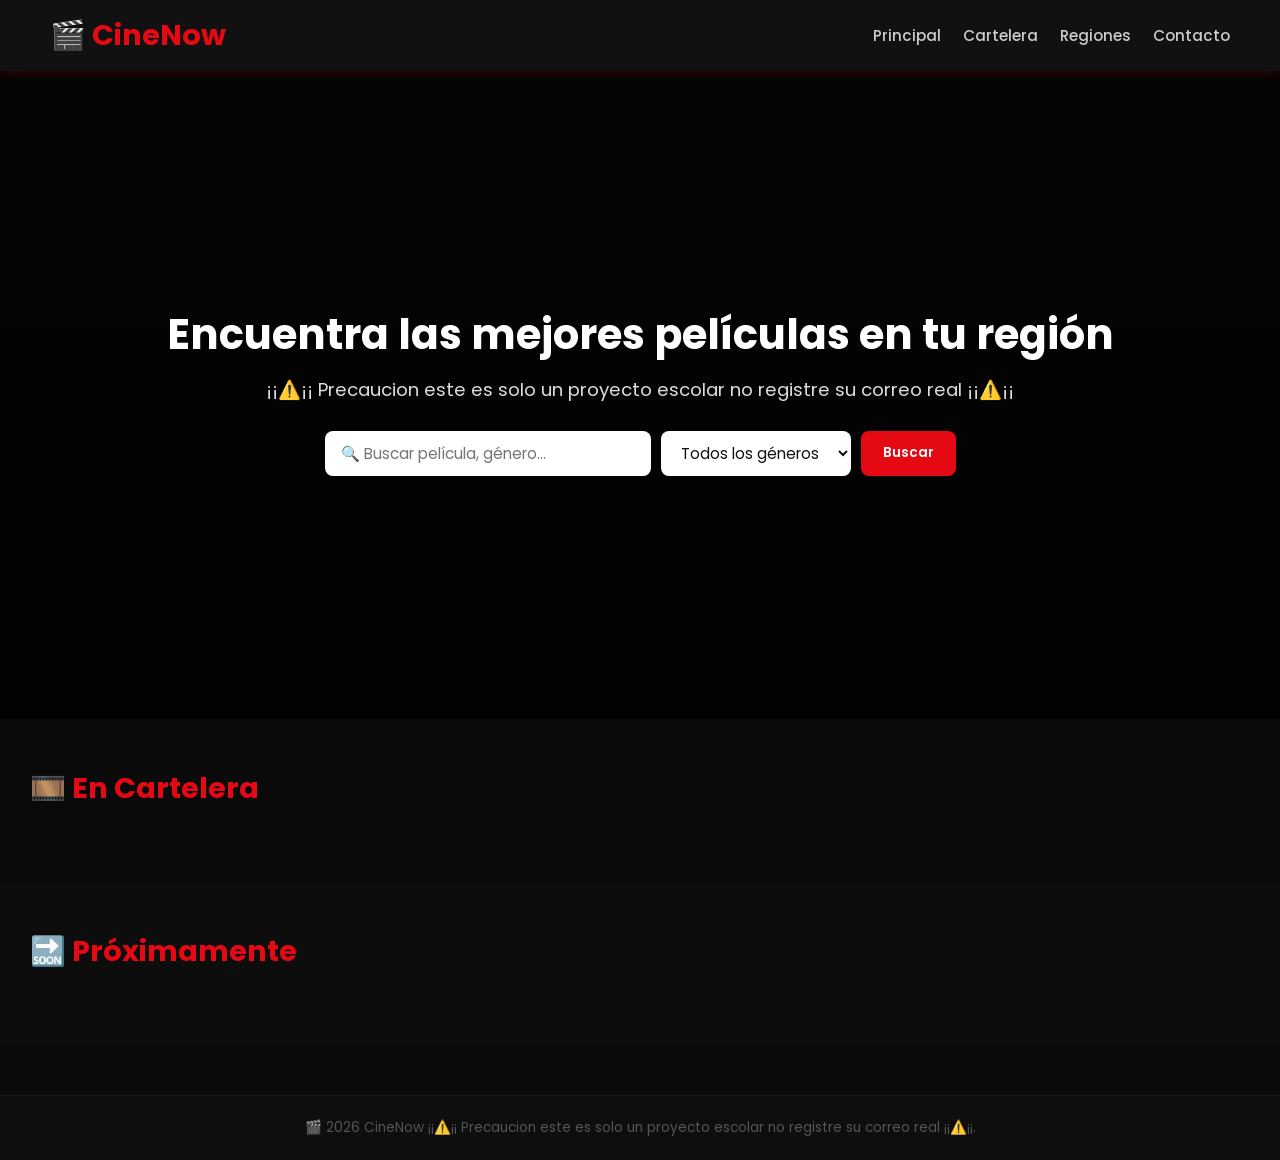
<file: index.html>
<!DOCTYPE html>
<html lang="es">
<head>
  <meta charset="UTF-8">
  <meta name="viewport" content="width=device-width, initial-scale=1.0">
  <title>CineNow — Tu guía de cine en México</title>
  <link rel="stylesheet" href="css/style.css">
  <style>
    .sync-banner{background:#0d2a0d;border:1px solid #1a5c1a;color:#6ee7b7;padding:10px 20px;text-align:center;font-size:.85em;display:none;align-items:center;justify-content:center;gap:10px;}
    .sync-banner.show{display:flex;}
    .sync-spinner{width:14px;height:14px;border:2px solid #6ee7b7;border-top-color:transparent;border-radius:50%;animation:spin .7s linear infinite;flex-shrink:0;}
    @keyframes spin{to{transform:rotate(360deg)}}
  </style>
</head>
<body>

<div class="sync-banner" id="syncBanner">
  <div class="sync-spinner"></div>
  <span id="syncMsg">Sincronizando cartelera con TMDB...</span>
</div>

<header>
  <a href="index.html" style="text-decoration:none"><h1 class="logo">🎬 CineNow</h1></a>
  <nav>
    <ul>
      <li><a href="index.html">Principal</a></li>
      <li><a href="cartelera.html">Cartelera</a></li>
      <li><a href="regiones.html">Regiones</a></li>
      <li><a href="contacto.html">Contacto</a></li>
    </ul>
  </nav>
</header>

<section class="hero">
  <div class="hero-content">
    <h2>Encuentra las mejores películas en tu región</h2>
    <p>¡¡⚠️¡¡ Precaucion este es solo un proyecto escolar no registre su correo real ¡¡⚠️¡¡</p>
    <div class="buscador">
      <input type="text" id="searchInput" placeholder="🔍 Buscar película, género...">
      <select id="filterGenero">
        <option value="">Todos los géneros</option>
        <option>Acción</option><option>Aventura</option><option>Animación</option>
        <option>Comedia</option><option>Drama</option><option>Ciencia Ficción</option>
        <option>Terror</option><option>Thriller</option><option>Romance</option>
        <option>Familiar</option><option>Fantasía</option>
      </select>
      <button id="searchBtn">Buscar</button>
    </div>
    <div id="lastSyncInfo" style="margin-top:12px;font-size:.78em;color:#888;"></div>
  </div>
</section>

<section>
  <h3 class="section-title">🎞️ En Cartelera</h3>
  <div id="movieList" class="peliculas"></div>
</section>

<section style="background:#0d0d0d;margin-top:0;">
  <h3 class="section-title">🔜 Próximamente</h3>
  <div id="proximoList" class="peliculas"></div>
</section>

<div id="modalOverlay" class="modal-overlay">
  <div class="modal-content">
    <span class="modal-close">&times;</span>
    <div id="modalBody" class="modal-body"></div>
  </div>
</div>

<footer>🎬 2026 CineNow ¡¡⚠️¡¡ Precaucion este es solo un proyecto escolar no registre su correo real ¡¡⚠️¡¡.</footer>

<script src="js/db.js"></script>
<script src="js/modal.js"></script>
<script src="js/tmdb.js"></script>
<script>
document.addEventListener('DOMContentLoaded', async () => {
  await DB.init();
  await actualizarNav();

  const syncEl = document.getElementById('lastSyncInfo');
  const info = TMDB.getLastSyncInfo();
  syncEl.textContent = info
    ? `🔄 Última actualización: ${info.fecha} ${info.hora} (hace ${info.haceHoras}h)`
    : '🔄 Sincronizando cartelera inicial...';

  renderAll();

  const banner = document.getElementById('syncBanner');
  const needsSync = !DB.getConfig('tmdb_last_sync_at') || (Date.now() - new Date(DB.getConfig('tmdb_last_sync_at')).getTime()) > 24 * 60 * 60 * 1000;
  if (needsSync) {
    banner.classList.add('show');
    try {
      await TMDB.sincronizar((msg) => { document.getElementById('syncMsg').textContent = msg; });
      renderAll();
      const info2 = TMDB.getLastSyncInfo();
      if (info2) syncEl.textContent = `✅ Actualizado: ${info2.fecha} ${info2.hora}`;
      toast('✅ Cartelera actualizada desde TMDB', 'success');
    } catch (e) {
      toast('No se pudo conectar con TMDB — mostrando datos locales', 'info');
    } finally {
      banner.classList.remove('show');
    }
  }

  document.getElementById('searchBtn').addEventListener('click', renderAll);
  document.getElementById('searchInput').addEventListener('keypress', e => { if (e.key === 'Enter') renderAll(); });
  document.getElementById('filterGenero').addEventListener('change', renderAll);
});

function renderAll() {
  const txt = (document.getElementById('searchInput').value || '').toLowerCase();
  const genero = document.getElementById('filterGenero').value;
  const todos = DB.getPeliculas();

  const cartelera = todos.filter(p =>
    p.estado === 'cartelera' &&
    (!txt || p.titulo.toLowerCase().includes(txt) || (p.genero || '').toLowerCase().includes(txt)) &&
    (!genero || p.genero === genero)
  );
  const proximos = todos.filter(p =>
    p.estado === 'proximamente' &&
    (!txt || p.titulo.toLowerCase().includes(txt)) &&
    (!genero || p.genero === genero)
  );

  const ml = document.getElementById('movieList');
  const pl = document.getElementById('proximoList');
  renderCards(cartelera, ml, 'cartelera');
  renderCards(proximos, pl, 'proximo');
  if (!cartelera.length) ml.innerHTML = '<p style="color:#555;font-style:italic">No se encontraron películas.</p>';
  if (!proximos.length) pl.innerHTML = '<p style="color:#555;font-style:italic">No hay estrenos próximos registrados.</p>';
}
</script>
</body>
</html>
</file>
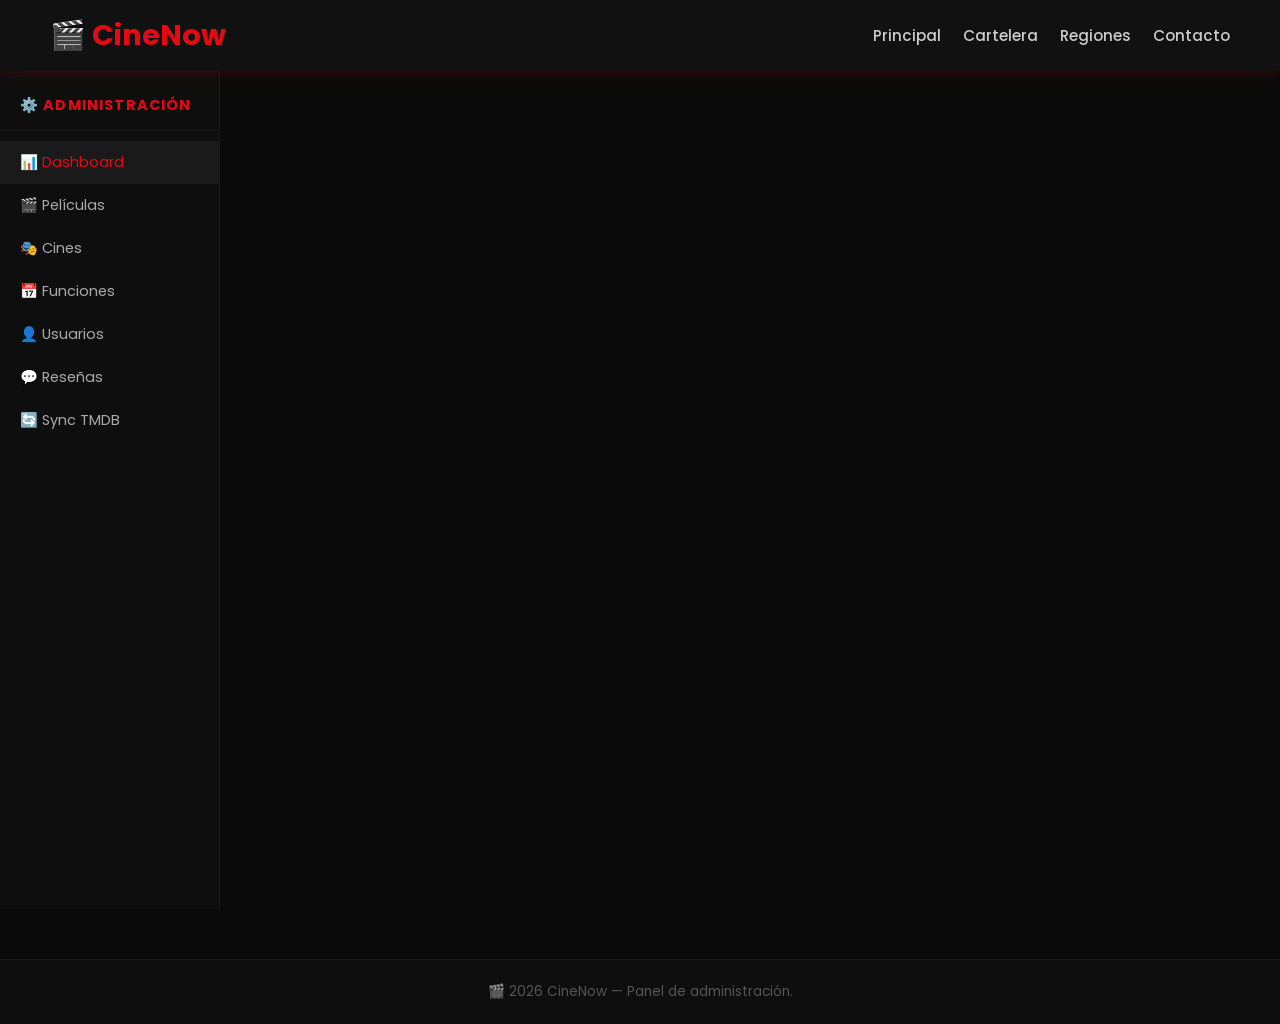
<file: admin.html>
<!DOCTYPE html>
<html lang="es">
<head>
  <meta charset="UTF-8"><meta name="viewport" content="width=device-width, initial-scale=1.0">
  <title>CineNow — Panel Admin</title>
  <link rel="stylesheet" href="css/style.css">
  <style>
    .log-box{background:#0a0a0a;border:1px solid #1a1a1a;border-radius:8px;padding:16px;height:300px;overflow-y:auto;font-family:monospace;font-size:.82em;line-height:1.7;}
    .log-line{margin:0;padding:2px 0;}
    .log-info{color:#60a5fa;}.log-success{color:#34d399;}.log-error{color:#f87171;}.log-warn{color:#fbbf24;}
    .progress-bar-wrap{background:#1a1a1a;border-radius:6px;height:8px;margin:12px 0;overflow:hidden;}
    .progress-bar{background:#e50914;height:100%;width:0%;transition:width .4s;border-radius:6px;}
    .sync-result-grid{display:grid;grid-template-columns:repeat(auto-fit,minmax(120px,1fr));gap:12px;margin-top:16px;}
    .sync-stat{background:#111;border-radius:8px;padding:14px;text-align:center;}
    .sync-stat .n{font-size:1.8em;font-weight:700;color:#e50914;}
    .sync-stat .l{color:#888;font-size:.78em;margin-top:4px;}
  </style>
</head>
<body>
<header>
  <a href="index.html" style="text-decoration:none"><h1 class="logo">🎬 CineNow</h1></a>
  <nav><ul>
    <li><a href="index.html">Principal</a></li>
    <li><a href="cartelera.html">Cartelera</a></li>
    <li><a href="regiones.html">Regiones</a></li>
    <li><a href="contacto.html">Contacto</a></li>
  </ul></nav>
</header>

<div class="admin-layout">
  <aside class="admin-sidebar">
    <h3>⚙️ Administración</h3>
    <ul class="admin-nav">
      <li><a href="#" class="active" data-tab="dashboard">📊 Dashboard</a></li>
      <li><a href="#" data-tab="peliculas">🎬 Películas</a></li>
      <li><a href="#" data-tab="cines">🎭 Cines</a></li>
      <li><a href="#" data-tab="funciones">📅 Funciones</a></li>
      <li><a href="#" data-tab="usuarios">👤 Usuarios</a></li>
      <li><a href="#" data-tab="resenas">💬 Reseñas</a></li>
      <li><a href="#" data-tab="tmdb">🔄 Sync TMDB</a></li>
    </ul>
  </aside>

  <main class="admin-main" id="adminMain"></main>
</div>

<div class="form-modal-overlay" id="formModal">
  <div class="form-modal">
    <h3 id="formModalTitle">Formulario</h3>
    <div id="formModalBody"></div>
  </div>
</div>

<footer>🎬 2026 CineNow — Panel de administración.</footer>
<script src="js/db.js"></script>
<script src="js/tmdb.js"></script>
<script>
let currentTab = 'dashboard';

document.addEventListener('DOMContentLoaded', async () => {
  await DB.init();
  if (!DB.isAdmin()) { window.location.href = 'login.html'; return; }
  await actualizarNav();
  document.querySelectorAll('.admin-nav a').forEach(a => {
    a.addEventListener('click', async e => {
      e.preventDefault();
      document.querySelectorAll('.admin-nav a').forEach(x => x.classList.remove('active'));
      a.classList.add('active');
      currentTab = a.dataset.tab;
      await loadTab(currentTab);
    });
  });
  document.getElementById('formModal').addEventListener('click', e => {
    if (e.target === document.getElementById('formModal')) closeFormModal();
  });
  await loadTab('dashboard');
});

async function loadTab(tab) {
  const main = document.getElementById('adminMain');
  switch(tab) {
    case 'dashboard': return renderDashboard(main);
    case 'peliculas': return renderPeliculas(main);
    case 'cines': return renderCines(main);
    case 'funciones': return renderFunciones(main);
    case 'usuarios': return renderUsuarios(main);
    case 'resenas': return renderResenas(main);
    case 'tmdb': return renderTMDB(main);
  }
}

async function renderDashboard(el) {
  const data = await DB.getDashboard();
  el.innerHTML = `
    <div class="admin-header"><h2>📊 Dashboard</h2></div>
    <div class="stats-grid">
      <div class="stat-card"><div class="num">${data.peliculas}</div><div class="lbl">Películas</div></div>
      <div class="stat-card"><div class="num">${data.cines}</div><div class="lbl">Cines</div></div>
      <div class="stat-card"><div class="num">${data.funciones}</div><div class="lbl">Funciones</div></div>
      <div class="stat-card"><div class="num">${data.usuarios}</div><div class="lbl">Usuarios</div></div>
      <div class="stat-card"><div class="num">${data.resenas}</div><div class="lbl">Reseñas</div></div>
      <div class="stat-card"><div class="num">${data.cartelera}</div><div class="lbl">En cartelera</div></div>
    </div>
    <div style="background:#111;border-radius:10px;padding:20px;">
      <h3 style="color:#e50914;margin-bottom:14px;font-size:1em;">📋 Películas más reseñadas</h3>
      ${(data.topResenadas || []).map(p => `
        <div style="display:flex;justify-content:space-between;padding:9px 0;border-bottom:1px solid #1a1a1a;font-size:.88em;">
          <span>${p.titulo}</span>
          <span style="color:#aaa">${p.totalResenas} reseñas · ${p.rating ? '⭐' + p.rating : '-'}</span>
        </div>`).join('') || '<p style="color:#666">Sin reseñas todavía.</p>'}
    </div>`;
}

async function renderPeliculas(el) {
  const pels = await DB.adminList('peliculas');
  el.innerHTML = `
    <div class="admin-header">
      <h2>🎬 Películas (${pels.length})</h2>
      <button class="btn-add" onclick="openPelForm()">+ Agregar película</button>
    </div>
    <div class="admin-table-wrap">
      <table class="admin-table">
        <thead><tr><th>Poster</th><th>Título</th><th>Género</th><th>Clasificación</th><th>Estado</th><th>Año</th><th>Acciones</th></tr></thead>
        <tbody>
          ${pels.map(p => `
            <tr>
              <td><img src="${p.img || ''}" alt="${p.titulo}" onerror="this.src='https://via.placeholder.com/40x56/111/e50914?text=?'"></td>
              <td><strong>${p.titulo}</strong></td>
              <td>${p.genero || '—'}</td>
              <td>${p.clasificacion || '—'}</td>
              <td><span class="status-badge status-${p.estado === 'cartelera' ? 'cartelera' : p.estado === 'proximamente' ? 'proximo' : 'inactivo'}">${p.estado}</span></td>
              <td>${p.anio || '—'}</td>
              <td>
                <button class="btn-edit" onclick="openPelForm(${p.id})">✏ Editar</button>
                <button class="btn-del" onclick="deletePel(${p.id})">🗑 Eliminar</button>
              </td>
            </tr>`).join('')}
        </tbody>
      </table>
    </div>`;
}

function openPelForm(id) {
  const p = id ? DB.getPelicula(id) : {};
  document.getElementById('formModalTitle').textContent = id ? 'Editar película' : 'Agregar película';
  document.getElementById('formModalBody').innerHTML = `
    <div class="form-row">
      <div class="form-group"><label>Título *</label><input id="fTitulo" value="${p?.titulo || ''}"></div>
      <div class="form-group"><label>Género</label>
        <select id="fGenero"><option value="">Seleccionar</option>
          ${['Acción','Comedia','Drama','Ciencia Ficción','Terror','Animación','Romance','Documental'].map(g => `<option ${p?.genero === g ? 'selected' : ''}>${g}</option>`).join('')}
        </select>
      </div>
    </div>
    <div class="form-row">
      <div class="form-group"><label>Director</label><input id="fDirector" value="${p?.director || ''}"></div>
      <div class="form-group"><label>Año</label><input id="fAnio" type="number" value="${p?.anio || ''}"></div>
    </div>
    <div class="form-row">
      <div class="form-group"><label>Duración</label><input id="fDuracion" value="${p?.duracion || ''}" placeholder="ej: 120 min"></div>
      <div class="form-group"><label>Clasificación</label>
        <select id="fClasif"><option value="">—</option>
          ${['A','B','B15','C','D'].map(c => `<option ${p?.clasificacion === c ? 'selected' : ''}>${c}</option>`).join('')}
        </select>
      </div>
    </div>
    <div class="form-group"><label>Estado</label>
      <select id="fEstado">
        <option value="cartelera" ${p?.estado === 'cartelera' ? 'selected' : ''}>En cartelera</option>
        <option value="proximamente" ${p?.estado === 'proximamente' ? 'selected' : ''}>Próximamente</option>
        <option value="inactivo" ${p?.estado === 'inactivo' ? 'selected' : ''}>Inactivo</option>
      </select>
    </div>
    <div class="form-group"><label>URL del Poster (TMDB)</label><input id="fImg" value="${p?.img || ''}" placeholder="https://image.tmdb.org/t/p/w500/..."></div>
    <div class="form-group"><label>URL del Tráiler (YouTube)</label><input id="fTrailer" value="${p?.trailer || ''}" placeholder="https://www.youtube.com/watch?v=..."></div>
    <div class="form-group"><label>Descripción</label>
      <textarea id="fDesc" rows="3" style="width:100%;padding:10px;background:#1a1a1a;border:1px solid #2a2a2a;border-radius:6px;color:#fff;font-size:.9em;resize:vertical;">${p?.descripcion || ''}</textarea>
    </div>
    <div class="form-actions">
      <button class="btn-save" onclick="savePel(${id || 0})">💾 Guardar</button>
      <button class="btn-cancel" onclick="closeFormModal()">Cancelar</button>
    </div>`;
  document.getElementById('formModal').style.display = 'flex';
}

async function savePel(id) {
  const titulo = document.getElementById('fTitulo').value.trim();
  if (!titulo) { toast('El título es obligatorio', 'error'); return; }
  const data = {
    id,
    titulo,
    genero: document.getElementById('fGenero').value,
    director: document.getElementById('fDirector').value.trim(),
    anio: parseInt(document.getElementById('fAnio').value, 10) || null,
    duracion: document.getElementById('fDuracion').value.trim(),
    clasificacion: document.getElementById('fClasif').value,
    estado: document.getElementById('fEstado').value,
    img: document.getElementById('fImg').value.trim(),
    trailer: document.getElementById('fTrailer').value.trim(),
    descripcion: document.getElementById('fDesc').value.trim(),
    origen: 'manual'
  };
  try {
    await DB.adminSave('peliculas', data);
    toast(id ? 'Película actualizada' : 'Película agregada');
    closeFormModal();
    await renderPeliculas(document.getElementById('adminMain'));
  } catch (e) {
    toast(e.message, 'error');
  }
}

async function deletePel(id) {
  if (!confirm('¿Eliminar esta película? También se eliminarán sus funciones y reseñas relacionadas.')) return;
  try {
    await DB.adminDelete('peliculas', id);
    toast('Película eliminada');
    await renderPeliculas(document.getElementById('adminMain'));
  } catch (e) { toast(e.message, 'error'); }
}

async function renderCines(el) {
  const cines = await DB.adminList('cines');
  el.innerHTML = `
    <div class="admin-header">
      <h2>🎭 Cines (${cines.length})</h2>
      <button class="btn-add" onclick="openCineForm()">+ Agregar cine</button>
    </div>
    <div class="admin-table-wrap">
      <table class="admin-table">
        <thead><tr><th>Nombre</th><th>Región</th><th>Dirección</th><th>Acciones</th></tr></thead>
        <tbody>
          ${cines.map(c => `<tr>
            <td><strong>${c.nombre}</strong></td>
            <td>${c.region}</td>
            <td>${c.direccion || '—'}</td>
            <td>
              <button class="btn-edit" onclick="openCineForm(${c.id})">✏ Editar</button>
              <button class="btn-del" onclick="deleteCine(${c.id})">🗑 Eliminar</button>
            </td>
          </tr>`).join('')}
        </tbody>
      </table>
    </div>`;
}

function openCineForm(id) {
  const c = id ? DB.getCine(id) : {};
  document.getElementById('formModalTitle').textContent = id ? 'Editar cine' : 'Agregar cine';
  document.getElementById('formModalBody').innerHTML = `
    <div class="form-group"><label>Nombre del cine *</label><input id="cNombre" value="${c?.nombre || ''}" placeholder="ej: Cinépolis Galerías"></div>
    <div class="form-group"><label>Región / Ciudad *</label><input id="cRegion" value="${c?.region || ''}" placeholder="ej: CDMX"></div>
    <div class="form-group"><label>Dirección</label><input id="cDireccion" value="${c?.direccion || ''}" placeholder="Av. Ejemplo 123"></div>
    <div class="form-actions">
      <button class="btn-save" onclick="saveCine(${id || 0})">💾 Guardar</button>
      <button class="btn-cancel" onclick="closeFormModal()">Cancelar</button>
    </div>`;
  document.getElementById('formModal').style.display = 'flex';
}

async function saveCine(id) {
  const nombre = document.getElementById('cNombre').value.trim();
  const region = document.getElementById('cRegion').value.trim();
  const direccion = document.getElementById('cDireccion').value.trim();
  if (!nombre || !region) { toast('Nombre y región son obligatorios', 'error'); return; }
  try {
    await DB.adminSave('cines', { id, nombre, region, direccion, activo: 1 });
    toast(id ? 'Cine actualizado' : 'Cine agregado');
    closeFormModal();
    await renderCines(document.getElementById('adminMain'));
  } catch (e) { toast(e.message, 'error'); }
}

async function deleteCine(id) {
  if (!confirm('¿Eliminar este cine?')) return;
  try {
    await DB.adminDelete('cines', id);
    toast('Cine eliminado');
    await renderCines(document.getElementById('adminMain'));
  } catch (e) { toast(e.message, 'error'); }
}

async function renderFunciones(el) {
  const funcs = await DB.adminList('funciones');
  const pels = DB.getPeliculas();
  const cines = DB.getCines();
  el.innerHTML = `
    <div class="admin-header">
      <h2>📅 Funciones (${funcs.length})</h2>
      <button class="btn-add" onclick="openFuncForm()">+ Agregar función</button>
    </div>
    <div class="admin-table-wrap">
      <table class="admin-table">
        <thead><tr><th>Película</th><th>Cine</th><th>Horarios</th><th>Precio</th><th>Acciones</th></tr></thead>
        <tbody>
          ${funcs.map(f => `<tr>
            <td>${f.pelicula?.titulo || '—'}</td>
            <td>${f.cine?.nombre || '—'}<div style="color:#888;font-size:.78em">${f.cine?.region || ''}</div></td>
            <td>${(f.horarios || []).join(' · ')}</td>
            <td>$${Number(f.precio).toFixed(0)} MXN</td>
            <td>
              <button class="btn-edit" onclick="openFuncForm(${f.id})">✏ Editar</button>
              <button class="btn-del" onclick="deleteFunc(${f.id})">🗑 Eliminar</button>
            </td>
          </tr>`).join('')}
        </tbody>
      </table>
    </div>`;
}

function openFuncForm(id) {
  const f = id ? DB.getFuncion(id) : {};
  const pels = DB.getPeliculas().filter(p => p.estado !== 'inactivo');
  const cines = DB.getCines();
  document.getElementById('formModalTitle').textContent = id ? 'Editar función' : 'Agregar función';
  document.getElementById('formModalBody').innerHTML = `
    <div class="form-group"><label>Película *</label>
      <select id="fPelId">${pels.map(p => `<option value="${p.id}" ${Number(f?.peliculaId) === Number(p.id) ? 'selected' : ''}>${p.titulo}</option>`).join('')}</select>
    </div>
    <div class="form-group"><label>Cine *</label>
      <select id="fCineId">${cines.map(c => `<option value="${c.id}" ${Number(f?.cineId) === Number(c.id) ? 'selected' : ''}>${c.nombre} — ${c.region}</option>`).join('')}</select>
    </div>
    <div class="form-group"><label>Horarios (separados por coma)</label>
      <input id="fHorarios" value="${(f?.horarios || []).join(', ')}" placeholder="16:00, 19:30, 22:00">
    </div>
    <div class="form-row">
      <div class="form-group"><label>Precio (MXN)</label><input id="fPrecio" type="number" value="${f?.precio || 85}" min="0"></div>
      <div class="form-group"><label>Fecha inicio</label><input id="fFechaI" type="date" value="${f?.fechaInicio || ''}"></div>
    </div>
    <div class="form-row">
      <div class="form-group"><label>Fecha fin</label><input id="fFechaF" type="date" value="${f?.fechaFin || ''}"></div>
    </div>
    <div class="form-actions">
      <button class="btn-save" onclick="saveFunc(${id || 0})">💾 Guardar</button>
      <button class="btn-cancel" onclick="closeFormModal()">Cancelar</button>
    </div>`;
  document.getElementById('formModal').style.display = 'flex';
}

async function saveFunc(id) {
  const peliculaId = parseInt(document.getElementById('fPelId').value, 10);
  const cineId = parseInt(document.getElementById('fCineId').value, 10);
  const horarios = document.getElementById('fHorarios').value.split(',').map(s => s.trim()).filter(Boolean);
  const precio = parseFloat(document.getElementById('fPrecio').value) || 0;
  const fechaInicio = document.getElementById('fFechaI').value;
  const fechaFin = document.getElementById('fFechaF').value;
  if (!peliculaId || !cineId) { toast('Selecciona película y cine', 'error'); return; }
  try {
    await DB.adminSave('funciones', { id, peliculaId, cineId, horarios, precio, fechaInicio, fechaFin });
    toast(id ? 'Función actualizada' : 'Función agregada');
    closeFormModal();
    await renderFunciones(document.getElementById('adminMain'));
  } catch (e) { toast(e.message, 'error'); }
}

async function deleteFunc(id) {
  if (!confirm('¿Eliminar esta función?')) return;
  try {
    await DB.adminDelete('funciones', id);
    toast('Función eliminada');
    await renderFunciones(document.getElementById('adminMain'));
  } catch (e) { toast(e.message, 'error'); }
}

async function renderUsuarios(el) {
  const users = await DB.adminList('usuarios');
  window._adminUsersCache = users;
  const sesion = DB.getSession();
  el.innerHTML = `
    <div class="admin-header">
      <h2>👤 Usuarios (${users.length})</h2>
      <button class="btn-add" onclick="openUserForm()">+ Agregar usuario</button>
    </div>
    <div class="admin-table-wrap">
      <table class="admin-table">
        <thead><tr><th>Nombre</th><th>Correo</th><th>Rol</th><th>Fecha</th><th>Acciones</th></tr></thead>
        <tbody>
          ${users.map(u => `<tr>
            <td><strong>${u.nombre}</strong></td>
            <td>${u.email}</td>
            <td>${u.rol}</td>
            <td>${u.fecha || '—'}</td>
            <td>
              <button class="btn-edit" onclick="openUserForm(${u.id})">✏ Editar</button>
              ${sesion && Number(u.id) !== Number(sesion.id) ? `<button class="btn-del" onclick="deleteUser(${u.id})">🗑 Eliminar</button>` : '<span style="color:#555;font-size:.78em">(sesión actual)</span>'}
            </td>
          </tr>`).join('')}
        </tbody>
      </table>
    </div>`;
}

function openUserForm(id) {
  const user = id ? (window._adminUsersCache || []).find(x => Number(x.id) === Number(id)) : {};
  document.getElementById('formModalTitle').textContent = id ? 'Editar usuario' : 'Agregar usuario';
  document.getElementById('formModalBody').innerHTML = `
    <div class="form-group"><label>Nombre completo *</label><input id="uNombre" value="${user?.nombre || ''}"></div>
    <div class="form-group"><label>Correo electrónico *</label><input id="uEmail" type="email" value="${user?.email || ''}"></div>
    <div class="form-group"><label>Contraseña ${id ? '(dejar vacío para no cambiar)' : '*'}</label><input id="uPass" type="password" placeholder="••••••••"></div>
    <div class="form-group"><label>Rol</label>
      <select id="uRol"><option value="usuario" ${user?.rol === 'usuario' ? 'selected' : ''}>usuario</option><option value="admin" ${user?.rol === 'admin' ? 'selected' : ''}>admin</option></select>
    </div>
    <div class="form-actions">
      <button class="btn-save" onclick="saveUser(${id || 0})">💾 Guardar</button>
      <button class="btn-cancel" onclick="closeFormModal()">Cancelar</button>
    </div>`;
  document.getElementById('formModal').style.display = 'flex';
}

async function saveUser(id) {
  const nombre = document.getElementById('uNombre').value.trim();
  const email = document.getElementById('uEmail').value.trim();
  const pass = document.getElementById('uPass').value;
  const rol = document.getElementById('uRol').value;
  if (!nombre || !email) { toast('Nombre y correo son obligatorios', 'error'); return; }
  if (!id && !pass) { toast('La contraseña es obligatoria para nuevos usuarios', 'error'); return; }
  try {
    await DB.adminSave('usuarios', { id, nombre, email, password: pass, rol });
    toast(id ? 'Usuario actualizado' : 'Usuario creado');
    closeFormModal();
    await renderUsuarios(document.getElementById('adminMain'));
  } catch (e) { toast(e.message, 'error'); }
}

async function deleteUser(id) {
  if (!confirm('¿Eliminar este usuario?')) return;
  try {
    await DB.adminDelete('usuarios', id);
    toast('Usuario eliminado');
    await renderUsuarios(document.getElementById('adminMain'));
  } catch (e) { toast(e.message, 'error'); }
}

async function renderResenas(el) {
  const resenas = await DB.adminList('resenas');
  el.innerHTML = `
    <div class="admin-header"><h2>💬 Reseñas (${resenas.length})</h2></div>
    <div class="admin-table-wrap">
      <table class="admin-table">
        <thead><tr><th>Película</th><th>Autor</th><th>Rating</th><th>Texto</th><th>Fecha</th><th>Acciones</th></tr></thead>
        <tbody>
          ${resenas.map(r => `<tr>
            <td>${r.pelicula?.titulo || '—'}</td>
            <td>${r.autor}</td>
            <td>${r.rating} ★</td>
            <td style="max-width:300px;white-space:normal">${r.texto}</td>
            <td>${r.fecha || '—'}</td>
            <td><button class="btn-del" onclick="delResenaAdmin(${r.id})">🗑 Eliminar</button></td>
          </tr>`).join('')}
        </tbody>
      </table>
    </div>`;
}

async function delResenaAdmin(id) {
  if (!confirm('¿Eliminar esta reseña?')) return;
  try {
    await DB.deleteResena(id);
    toast('Reseña eliminada');
    await renderResenas(document.getElementById('adminMain'));
  } catch (e) { toast(e.message, 'error'); }
}

async function renderTMDB(el) {
  const info = TMDB.getLastSyncInfo();
  el.innerHTML = `
    <div class="admin-header"><h2>🔄 Sincronización TMDB</h2></div>
    <div style="background:#111;border-radius:12px;padding:18px;margin-bottom:16px;">
      <p style="color:#bbb;margin-bottom:8px">Sincroniza la cartelera desde TMDB y guarda los cambios en MySQL.</p>
      <p style="color:#888;font-size:.86em;margin-bottom:12px">${info ? `Última sync: ${info.fecha} ${info.hora} (${info.haceHoras}h)` : 'Sin sincronización previa registrada.'}</p>
      <button class="btn-add" id="btnSync" onclick="ejecutarSync()">🔄 Sincronizar ahora</button>
      <div class="progress-bar-wrap"><div class="progress-bar" id="syncProgress"></div></div>
      <div class="log-box" id="syncLog"><p class="log-line log-info">Listo para sincronizar. Presiona "Sincronizar ahora" para obtener las películas en cartelera en México desde TMDB.</p></div>
      <div id="syncResults"></div>
    </div>`;
}

async function ejecutarSync() {
  const btn = document.getElementById('btnSync');
  const logBox = document.getElementById('syncLog');
  const progress = document.getElementById('syncProgress');
  const results = document.getElementById('syncResults');
  if (btn) btn.disabled = true;
  if (results) results.innerHTML = '';
  logBox.innerHTML = '';
  const addLog = (msg, tipo = 'info') => {
    const p = document.createElement('p');
    p.className = `log-line log-${tipo}`;
    p.textContent = msg;
    logBox.appendChild(p);
    logBox.scrollTop = logBox.scrollHeight;
  };
  try {
    progress.style.width = '10%';
    const resumen = await TMDB.sincronizar(addLog);
    progress.style.width = '100%';
    results.innerHTML = `
      <div class="sync-result-grid">
        <div class="sync-stat"><div class="n">+${resumen.agregadas}</div><div class="l">Nuevas en cartelera</div></div>
        <div class="sync-stat"><div class="n">+${resumen.proximasAgregadas}</div><div class="l">Próximos estrenos</div></div>
        <div class="sync-stat"><div class="n">${resumen.actualizadas}</div><div class="l">Actualizadas</div></div>
        <div class="sync-stat"><div class="n">${resumen.desactivadas}</div><div class="l">Desactivadas</div></div>
        <div class="sync-stat"><div class="n">${resumen.total}</div><div class="l">Total activas</div></div>
      </div>`;
    toast('✅ Cartelera sincronizada con TMDB');
    await renderTMDB(document.getElementById('adminMain'));
  } catch (e) {
    addLog('Error: ' + e.message, 'error');
    toast('Error al conectar con TMDB', 'error');
  } finally {
    if (btn) btn.disabled = false;
  }
}

function closeFormModal() { document.getElementById('formModal').style.display = 'none'; }
window.loadTab = loadTab;
window.openPelForm = openPelForm;
window.savePel = savePel;
window.deletePel = deletePel;
window.openCineForm = openCineForm;
window.saveCine = saveCine;
window.deleteCine = deleteCine;
window.openFuncForm = openFuncForm;
window.saveFunc = saveFunc;
window.deleteFunc = deleteFunc;
window.openUserForm = openUserForm;
window.saveUser = saveUser;
window.deleteUser = deleteUser;
window.delResenaAdmin = delResenaAdmin;
window.renderTMDB = renderTMDB;
window.ejecutarSync = ejecutarSync;
window.closeFormModal = closeFormModal;
</script>
</body>
</html>
</file>
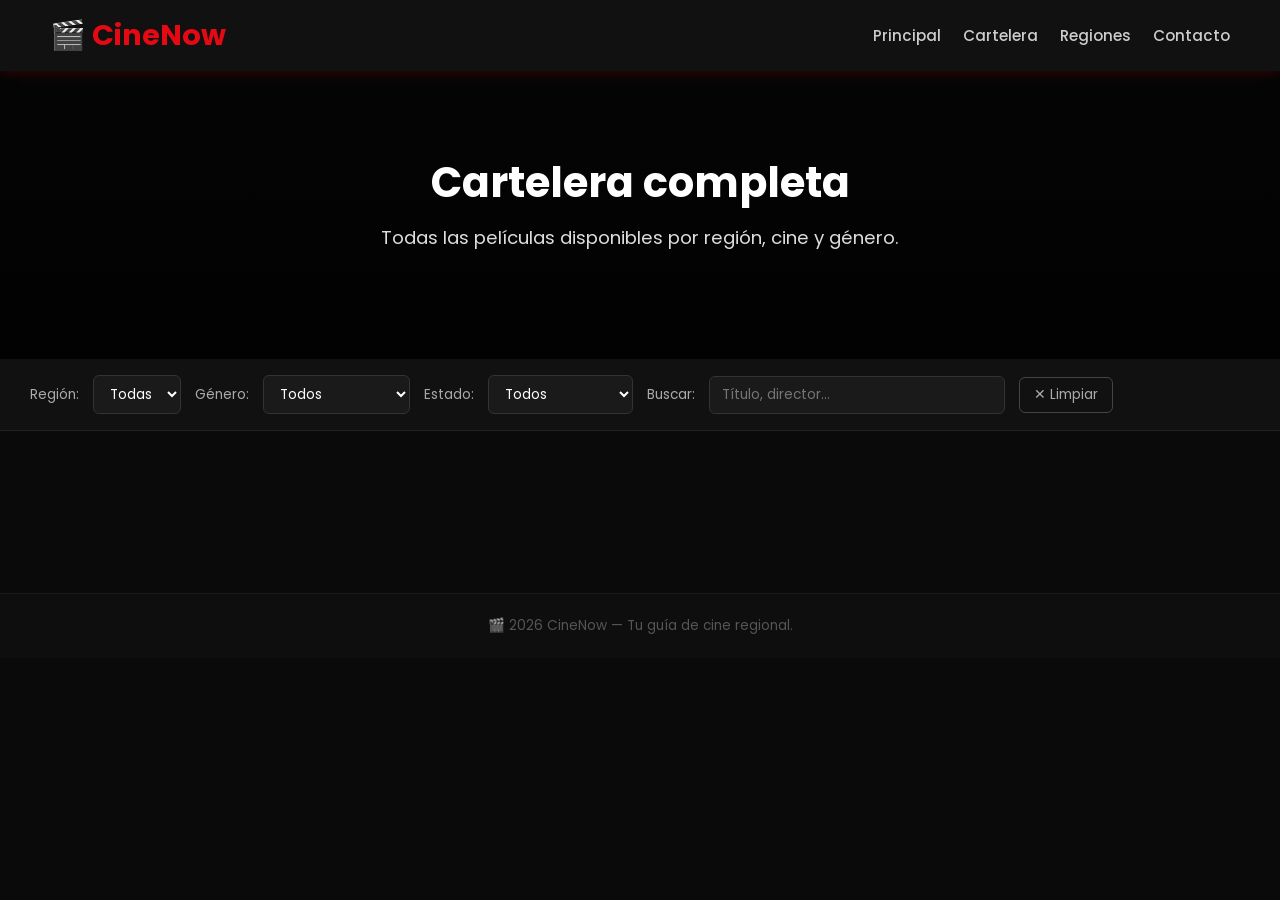
<file: cartelera.html>
<!DOCTYPE html>
<html lang="es">
<head>
  <meta charset="UTF-8"><meta name="viewport" content="width=device-width, initial-scale=1.0">
  <title>CineNow — Cartelera completa</title>
  <link rel="stylesheet" href="css/style.css">
</head>
<body>
<header>
  <a href="index.html" style="text-decoration:none"><h1 class="logo">🎬 CineNow</h1></a>
  <nav><ul>
    <li><a href="index.html">Principal</a></li>
    <li><a href="cartelera.html">Cartelera</a></li>
    <li><a href="regiones.html">Regiones</a></li>
    <li><a href="contacto.html">Contacto</a></li>
  </ul></nav>
</header>

<section class="hero hero-sm">
  <div class="hero-content">
    <h2>Cartelera completa</h2>
    <p>Todas las películas disponibles por región, cine y género.</p>
  </div>
</section>

<div class="filtros-bar">
  <label>Región:</label>
  <select id="fRegion"><option value="">Todas</option></select>
  <label>Género:</label>
  <select id="fGenero"><option value="">Todos</option>
    <option>Acción</option><option>Comedia</option><option>Drama</option>
    <option>Ciencia Ficción</option><option>Terror</option><option>Animación</option>
  </select>
  <label>Estado:</label>
  <select id="fEstado">
    <option value="">Todos</option>
    <option value="cartelera">En cartelera</option>
    <option value="proximamente">Próximamente</option>
  </select>
  <label>Buscar:</label>
  <input type="text" id="fTexto" placeholder="Título, director..." style="padding:8px 12px;background:#1a1a1a;color:#fff;border:1px solid #333;border-radius:6px;font-size:.85em;">
  <button class="filtro-reset" onclick="resetFiltros()">✕ Limpiar</button>
</div>

<section>
  <div id="resultCount" style="color:#888;font-size:.88em;margin-bottom:16px;"></div>
  <div id="movieList" class="peliculas"></div>
</section>

<div id="modalOverlay" class="modal-overlay">
  <div class="modal-content">
    <span class="modal-close">&times;</span>
    <div id="modalBody" class="modal-body"></div>
  </div>
</div>

<footer>🎬 2026 CineNow — Tu guía de cine regional.</footer>
<script src="js/db.js"></script>
<script src="js/modal.js"></script>
<script>
document.addEventListener('DOMContentLoaded', async () => {
  await DB.init();
  await actualizarNav();
  const fRegion = document.getElementById('fRegion');
  DB.getRegiones().forEach(r => { const o = document.createElement('option'); o.value = r; o.textContent = r; fRegion.appendChild(o); });
  ['fRegion','fGenero','fEstado','fTexto'].forEach(id => {
    const el = document.getElementById(id);
    el.addEventListener(el.tagName === 'INPUT' ? 'input' : 'change', renderAll);
  });
  renderAll();
});

function resetFiltros() {
  ['fRegion','fGenero','fEstado'].forEach(id => document.getElementById(id).value = '');
  document.getElementById('fTexto').value = '';
  renderAll();
}

function renderAll() {
  const region = document.getElementById('fRegion').value;
  const genero = document.getElementById('fGenero').value;
  const estado = document.getElementById('fEstado').value;
  const texto = document.getElementById('fTexto').value.toLowerCase();

  const cines = DB.getCines();
  const funciones = DB.getFunciones();
  let pels = DB.getPeliculas();

  if (genero) pels = pels.filter(p => p.genero === genero);
  if (estado) pels = pels.filter(p => p.estado === estado);
  if (texto) pels = pels.filter(p => p.titulo.toLowerCase().includes(texto) || (p.director || '').toLowerCase().includes(texto));
  if (region) {
    const cinesEnRegion = cines.filter(c => c.region === region).map(c => c.id);
    const pelIds = [...new Set(funciones.filter(f => cinesEnRegion.includes(Number(f.cineId))).map(f => Number(f.peliculaId)))];
    pels = pels.filter(p => pelIds.includes(Number(p.id)));
  }

  const ml = document.getElementById('movieList');
  document.getElementById('resultCount').textContent = `${pels.length} película${pels.length !== 1 ? 's' : ''} encontrada${pels.length !== 1 ? 's' : ''}`;
  renderCards(pels, ml, 'cartelera');
  if (!pels.length) ml.innerHTML = '<p style="color:#555;font-style:italic">No se encontraron películas con estos filtros.</p>';
}
</script>
</body>
</html>
</file>
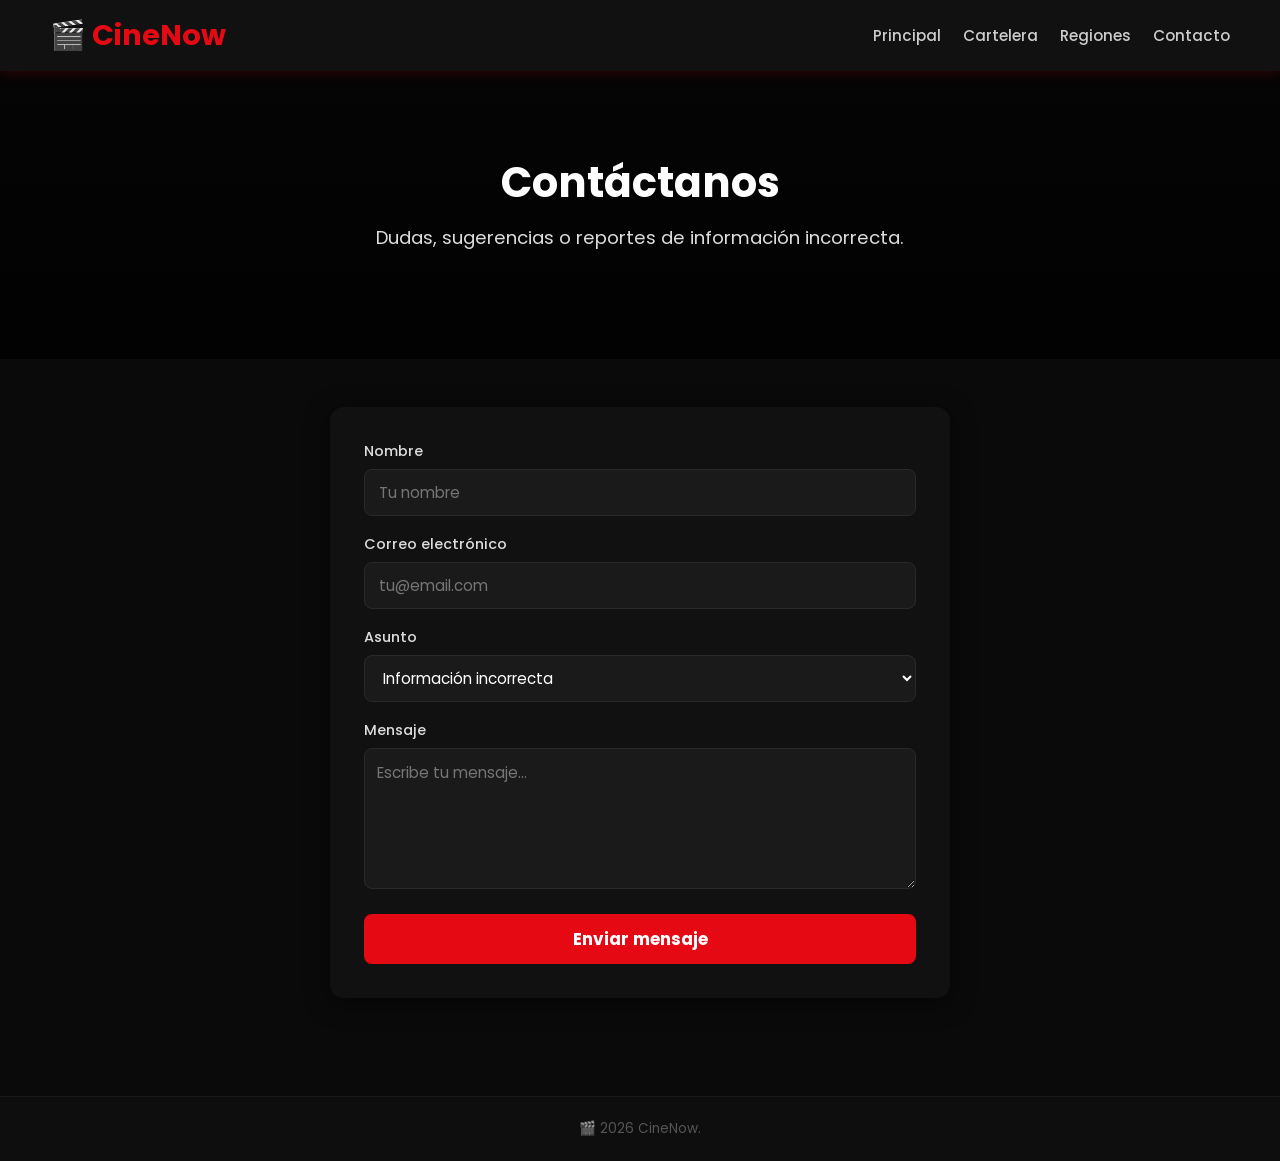
<file: contacto.html>
<!DOCTYPE html>
<html lang="es">
<head>
  <meta charset="UTF-8"><meta name="viewport" content="width=device-width, initial-scale=1.0">
  <title>CineNow — Contacto</title>
  <link rel="stylesheet" href="css/style.css">
</head>
<body>
<header>
  <a href="index.html" style="text-decoration:none"><h1 class="logo">🎬 CineNow</h1></a>
  <nav><ul>
    <li><a href="index.html">Principal</a></li>
    <li><a href="cartelera.html">Cartelera</a></li>
    <li><a href="regiones.html">Regiones</a></li>
    <li><a href="contacto.html">Contacto</a></li>
  </ul></nav>
</header>

<section class="hero hero-sm">
  <div class="hero-content">
    <h2>Contáctanos</h2>
    <p>Dudas, sugerencias o reportes de información incorrecta.</p>
  </div>
</section>

<section>
  <div class="contact-wrap">
    <div class="form-group">
      <label>Nombre</label>
      <input type="text" id="cNombre" placeholder="Tu nombre">
    </div>
    <div class="form-group">
      <label>Correo electrónico</label>
      <input type="email" id="cEmail" placeholder="tu@email.com">
    </div>
    <div class="form-group">
      <label>Asunto</label>
      <select id="cAsunto">
        <option>Información incorrecta</option>
        <option>Sugerencia de mejora</option>
        <option>Reportar error</option>
        <option>Agregar cine / región</option>
        <option>Otro</option>
      </select>
    </div>
    <div class="form-group">
      <label>Mensaje</label>
      <textarea id="cMensaje" rows="5" placeholder="Escribe tu mensaje..." style="padding:12px;background:#1a1a1a;border:1px solid #2a2a2a;border-radius:8px;color:#fff;font-size:.95em;width:100%;resize:vertical;"></textarea>
    </div>
    <button class="auth-btn" onclick="enviarContacto()">Enviar mensaje</button>
    <div id="successMsg" style="display:none;margin-top:16px;background:#064e3b;color:#6ee7b7;padding:14px;border-radius:8px;text-align:center;">
      ✅ ¡Mensaje enviado! Te responderemos pronto.
    </div>
  </div>
</section>

<footer>🎬 2026 CineNow.</footer>
<script src="js/db.js"></script>
<script>
document.addEventListener('DOMContentLoaded', async () => { await DB.init(); await actualizarNav(); });
function enviarContacto() {
  const n = document.getElementById('cNombre').value.trim();
  const e = document.getElementById('cEmail').value.trim();
  const m = document.getElementById('cMensaje').value.trim();
  if (!n || !e || !m) { toast('Completa todos los campos', 'error'); return; }
  document.getElementById('successMsg').style.display = 'block';
  document.getElementById('cNombre').value = '';
  document.getElementById('cEmail').value = '';
  document.getElementById('cMensaje').value = '';
  toast('Mensaje enviado correctamente');
}
</script>
</body>
</html>
</file>
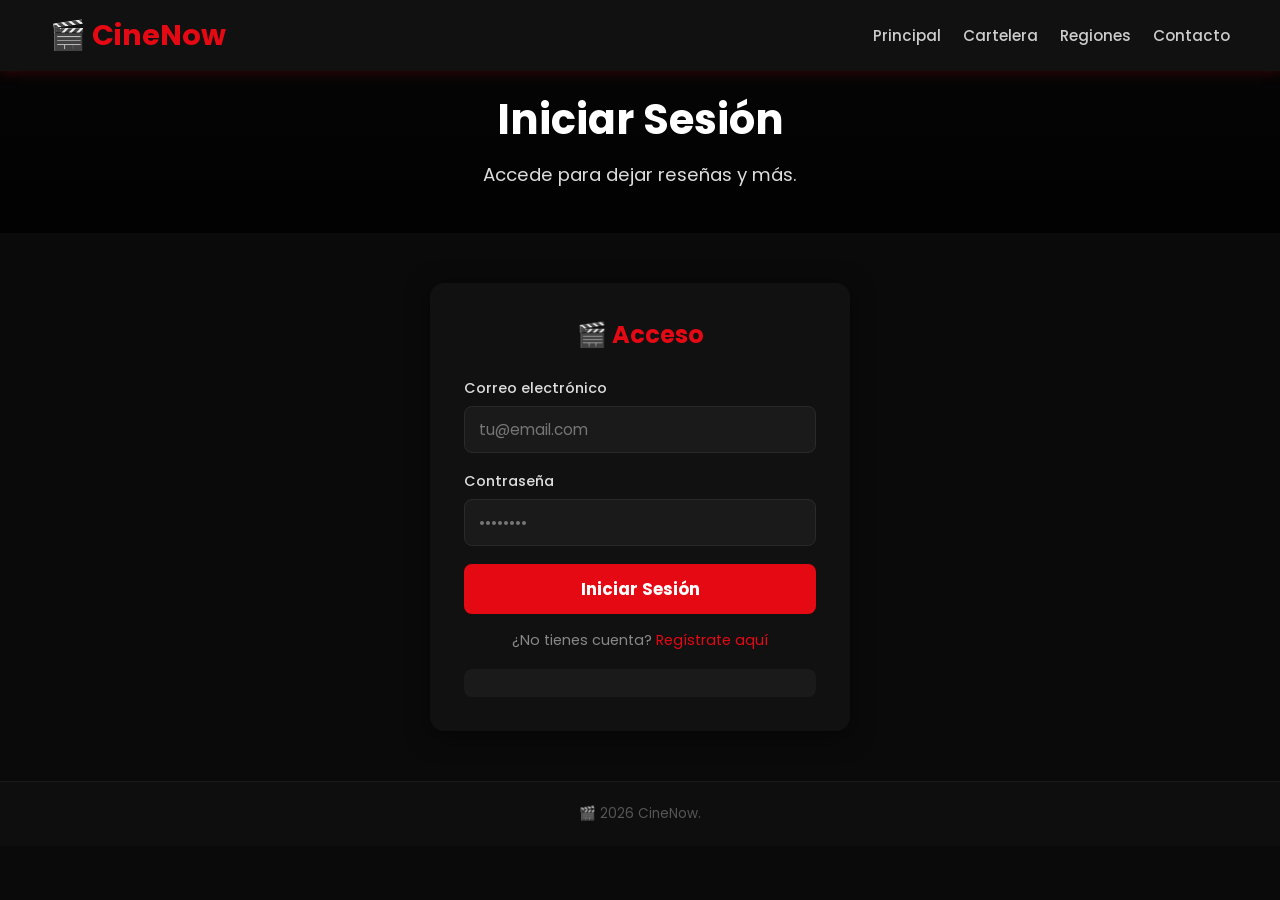
<file: login.html>
<!DOCTYPE html>
<html lang="es">
<head>
  <meta charset="UTF-8"><meta name="viewport" content="width=device-width, initial-scale=1.0">
  <title>CineNow — Iniciar Sesión</title>
  <link rel="stylesheet" href="css/style.css">
</head>
<body>
<header>
  <a href="index.html" style="text-decoration:none"><h1 class="logo">🎬 CineNow</h1></a>
  <nav><ul>
    <li><a href="index.html">Principal</a></li>
    <li><a href="cartelera.html">Cartelera</a></li>
    <li><a href="regiones.html">Regiones</a></li>
    <li><a href="contacto.html">Contacto</a></li>
  </ul></nav>
</header>

<section class="hero hero-xs">
  <div class="hero-content">
    <h2>Iniciar Sesión</h2>
    <p>Accede para dejar reseñas y más.</p>
  </div>
</section>

<div class="auth-container">
  <h2>🎬 Acceso</h2>
  <div class="error-msg" id="errorMsg"></div>
  <div class="form-group">
    <label>Correo electrónico</label>
    <input type="email" id="email" placeholder="tu@email.com">
  </div>
  <div class="form-group">
    <label>Contraseña</label>
    <input type="password" id="password" placeholder="••••••••">
  </div>
  <button class="auth-btn" onclick="iniciarSesion()">Iniciar Sesión</button>
  <div class="auth-links" style="margin-top:16px">
    ¿No tienes cuenta? <a href="register.html">Regístrate aquí</a>
  </div>
  <div style="margin-top:18px;background:#1a1a1a;border-radius:8px;padding:14px;font-size:.8em;color:#888;">
    
    
  </div>
</div>

<footer>🎬 2026 CineNow.</footer>
<script src="js/db.js"></script>
<script>
document.addEventListener('DOMContentLoaded', async () => {
  await DB.init();
  await actualizarNav();
  if (DB.isLoggedIn()) window.location.href = 'index.html';
  document.getElementById('password').addEventListener('keypress', e => { if (e.key === 'Enter') iniciarSesion(); });
});

async function iniciarSesion() {
  const email = document.getElementById('email').value.trim();
  const pass = document.getElementById('password').value;
  const err = document.getElementById('errorMsg');
  if (!email || !pass) { err.textContent = 'Completa todos los campos.'; err.style.display = 'block'; return; }
  try {
    const u = await DB.loginUsuario(email, pass);
    toast('¡Bienvenido, ' + u.nombre.split(' ')[0] + '!');
    setTimeout(() => window.location.href = u.rol === 'admin' ? 'admin.html' : 'index.html', 700);
  } catch (e) {
    err.textContent = e.message || 'Correo o contraseña incorrectos.';
    err.style.display = 'block';
  }
}
</script>
</body>
</html>
</file>
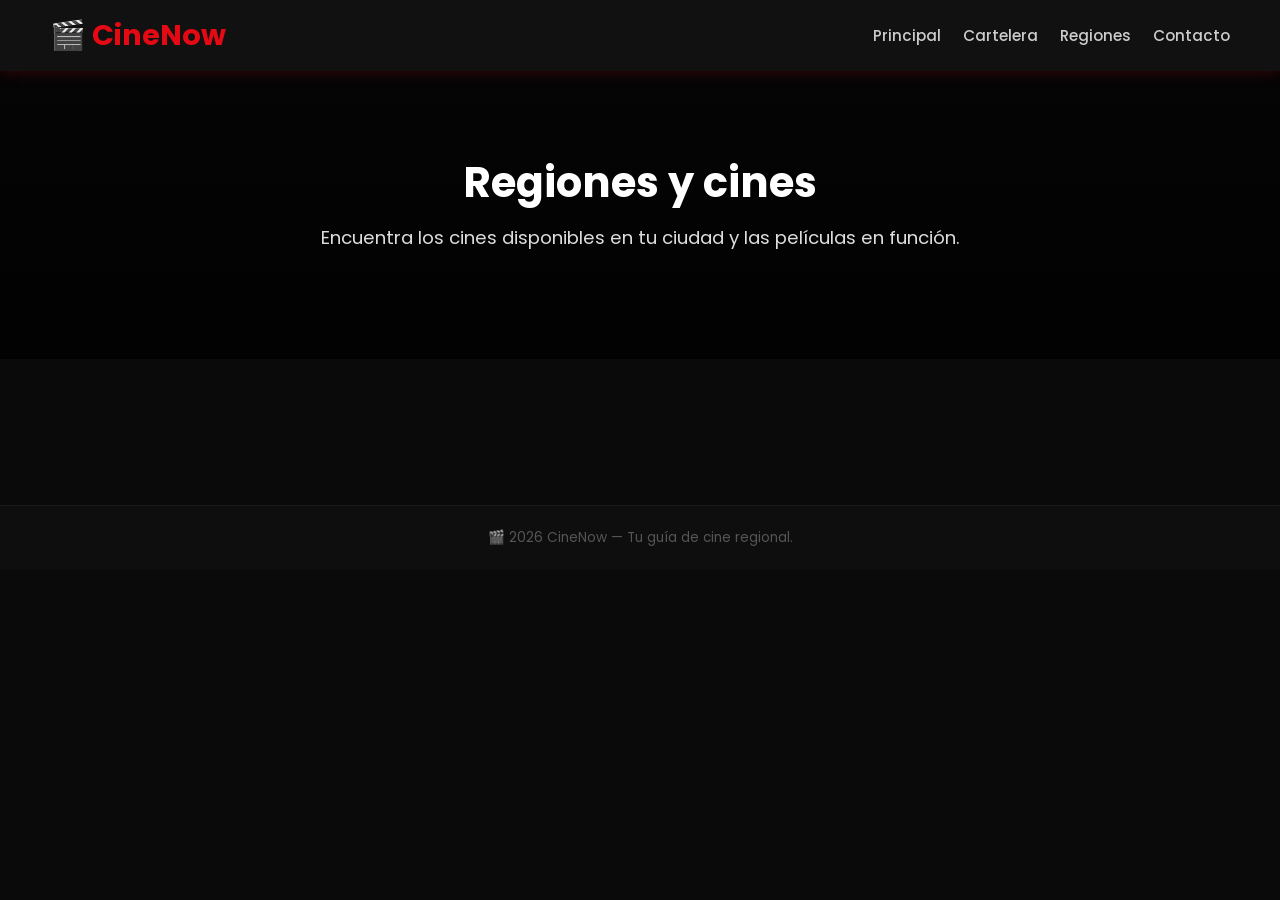
<file: regiones.html>
<!DOCTYPE html>
<html lang="es">
<head>
  <meta charset="UTF-8"><meta name="viewport" content="width=device-width, initial-scale=1.0">
  <title>CineNow — Regiones</title>
  <link rel="stylesheet" href="css/style.css">
  <style>
    /* Pequeño retoque para las tarjetas de cine dentro del modal */
    .cine-card-click {
      background: #1a1a1a;
      border-radius: 8px;
      padding: 14px;
      cursor: pointer;
      transition: background 0.2s, border-color 0.2s;
      border: 1px solid #2a2a2a;
    }
    .cine-card-click:hover {
      background: #222;
      border-color: #e50914;
    }
  </style>
</head>
<body>
<header>
  <a href="index.html" style="text-decoration:none"><h1 class="logo">🎬 CineNow</h1></a>
  <nav><ul>
    <li><a href="index.html">Principal</a></li>
    <li><a href="cartelera.html">Cartelera</a></li>
    <li><a href="regiones.html">Regiones</a></li>
    <li><a href="contacto.html">Contacto</a></li>
  </ul></nav>
</header>

<section class="hero hero-sm">
  <div class="hero-content">
    <h2>Regiones y cines</h2>
    <p>Encuentra los cines disponibles en tu ciudad y las películas en función.</p>
  </div>
</section>

<section>
  <div class="regiones-grid" id="regionesContainer"></div>
</section>

<div id="modalOverlay" class="modal-overlay">
  <div class="modal-content">
    <span class="modal-close">&times;</span>
    <div id="modalBody" class="modal-body"></div>
  </div>
</div>

<footer>🎬 2026 CineNow — Tu guía de cine regional.</footer>
<script src="js/db.js"></script>
<script src="js/modal.js"></script>
<script>
document.addEventListener('DOMContentLoaded', async () => {
  await DB.init();
  await actualizarNav();

  const container = document.getElementById('regionesContainer');
  const cines = DB.getCines();
  const funciones = DB.getFunciones();
  const peliculas = DB.getPeliculas();

  // Agrupar cines por región
  const regionMap = {};
  cines.forEach(c => {
    if (!regionMap[c.region]) regionMap[c.region] = [];
    regionMap[c.region].push(c);
  });

  // Construir la vista de regiones
  container.innerHTML = '';
  Object.keys(regionMap).sort().forEach(region => {
    const card = document.createElement('div');
    card.className = 'region-card';
    card.dataset.region = region;
    const cinesRegion = regionMap[region];
    const listItems = cinesRegion.map(cine => {
      const pelIds = [...new Set(funciones.filter(f => Number(f.cineId) === Number(cine.id)).map(f => Number(f.peliculaId)))];
      const pelsCine = peliculas.filter(p => pelIds.includes(Number(p.id)));
      return `<li>
        <div>
          <div class="cine-name">🎭 ${cine.nombre}</div>
          <div style="color:#666;font-size:.78em;margin-top:2px">📍 ${cine.direccion || ''}</div>
        </div>
        <span class="cine-badge">${pelsCine.length} películas</span>
      </li>`;
    }).join('');

    card.innerHTML = `<h3>📍 ${region}</h3><ul class="cine-list">${listItems}</ul>`;
    container.appendChild(card);
  });

  // Click en cualquier región → modal con cines
  container.addEventListener('click', (e) => {
    const regionCard = e.target.closest('.region-card');
    if (regionCard) {
      const region = regionCard.dataset.region;
      if (region) mostrarCinesRegion(region, regionMap, funciones, peliculas);
    }
  });

  // Cierre del modal genérico (ya configurado en modal.js, pero nos aseguramos)
  document.querySelector('.modal-close').addEventListener('click', cerrarModal);
  document.getElementById('modalOverlay').addEventListener('click', (e) => {
    if (e.target === document.getElementById('modalOverlay')) cerrarModal();
  });
});

/**
 * Muestra en el modal la lista de cines de una región.
 */
function mostrarCinesRegion(region, regionMap, funciones, peliculas) {
  const cinesRegion = regionMap[region] || [];
  let html = `<h2 style="color:#e50914; margin-bottom:20px;">🎭 Cines en ${region}</h2>`;
  
  if (!cinesRegion.length) {
    html += '<p style="color:#555;">No hay cines registrados en esta región.</p>';
  } else {
    html += '<div style="display:flex; flex-direction:column; gap:12px;">';
    cinesRegion.forEach(cine => {
      const pelIds = [...new Set(funciones.filter(f => Number(f.cineId) === Number(cine.id)).map(f => Number(f.peliculaId)))];
      const pelsCine = peliculas.filter(p => pelIds.includes(Number(p.id)));
      html += `
        <div class="cine-card-click" data-cine-id="${cine.id}">
          <div style="display:flex; justify-content:space-between; align-items:center;">
            <div>
              <div style="font-weight:600; font-size:1em;">${cine.nombre}</div>
              <div style="color:#888; font-size:0.8em;">📍 ${cine.direccion || 'Sin dirección'}</div>
            </div>
            <span class="badge" style="background:#e50914;">${pelsCine.length} películas</span>
          </div>
        </div>`;
    });
    html += '</div>';
  }

  document.getElementById('modalBody').innerHTML = html;
  document.getElementById('modalOverlay').style.display = 'flex';

  // Asignar evento a cada cine listado
  document.querySelectorAll('.cine-card-click').forEach(card => {
    card.addEventListener('click', (e) => {
      const cineId = Number(card.dataset.cineId);
      const cine = cinesRegion.find(c => c.id === cineId);
      if (cine) mostrarPeliculasCine(cine, funciones, peliculas);
    });
  });
}

/**
 * Muestra en el modal las películas disponibles en un cine.
 */
function mostrarPeliculasCine(cine, funciones, peliculas) {
  const pelIds = [...new Set(funciones.filter(f => Number(f.cineId) === Number(cine.id)).map(f => Number(f.peliculaId)))];
  const pelsCine = peliculas.filter(p => pelIds.includes(Number(p.id)));

  let html = `<h2 style="color:#e50914; margin-bottom:8px;">🎬 ${cine.nombre}</h2>
              <p style="color:#888; margin-bottom:20px;">${cine.region} — ${pelsCine.length} película(s)</p>`;

  if (!pelsCine.length) {
    html += '<p style="color:#555;">No hay películas en este cine actualmente.</p>';
  } else {
    html += '<div id="peliculasCineContainer" class="peliculas" style="grid-template-columns:repeat(auto-fill,minmax(150px,1fr));"></div>';
  }

  document.getElementById('modalBody').innerHTML = html;
  document.getElementById('modalOverlay').style.display = 'flex';

  if (pelsCine.length) {
    const cont = document.getElementById('peliculasCineContainer');
    // renderCards está definido en modal.js y usa el modal de película al hacer clic
    renderCards(pelsCine, cont, 'cartelera');
  }
}

// Aseguramos que cerrarModal sea accesible (ya está en modal.js pero la referenciamos)
function cerrarModal() {
  document.getElementById('modalOverlay').style.display = 'none';
}
</script>
</body>
</html>
</file>
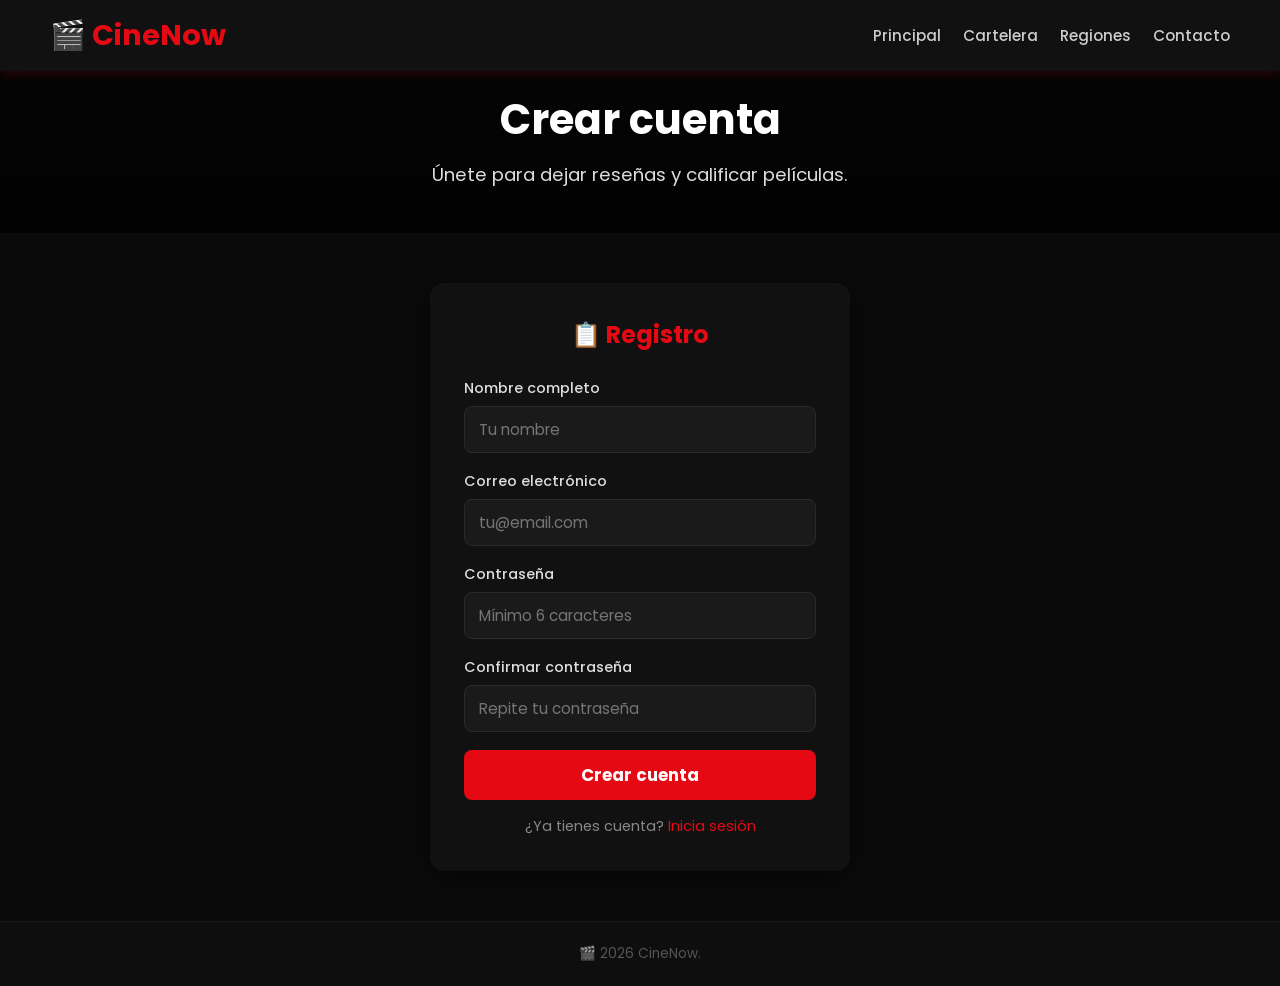
<file: register.html>
<!DOCTYPE html>
<html lang="es">
<head>
  <meta charset="UTF-8"><meta name="viewport" content="width=device-width, initial-scale=1.0">
  <title>CineNow — Registro</title>
  <link rel="stylesheet" href="css/style.css">
</head>
<body>
<header>
  <a href="index.html" style="text-decoration:none"><h1 class="logo">🎬 CineNow</h1></a>
  <nav><ul>
    <li><a href="index.html">Principal</a></li>
    <li><a href="cartelera.html">Cartelera</a></li>
    <li><a href="regiones.html">Regiones</a></li>
    <li><a href="contacto.html">Contacto</a></li>
  </ul></nav>
</header>

<section class="hero hero-xs">
  <div class="hero-content">
    <h2>Crear cuenta</h2>
    <p>Únete para dejar reseñas y calificar películas.</p>
  </div>
</section>

<div class="auth-container">
  <h2>📋 Registro</h2>
  <div class="error-msg" id="errorMsg"></div>
  <div class="form-group">
    <label>Nombre completo</label>
    <input type="text" id="nombre" placeholder="Tu nombre">
  </div>
  <div class="form-group">
    <label>Correo electrónico</label>
    <input type="email" id="email" placeholder="tu@email.com">
  </div>
  <div class="form-group">
    <label>Contraseña</label>
    <input type="password" id="password" placeholder="Mínimo 6 caracteres">
  </div>
  <div class="form-group">
    <label>Confirmar contraseña</label>
    <input type="password" id="confirm" placeholder="Repite tu contraseña">
  </div>
  <button class="auth-btn" onclick="registrar()">Crear cuenta</button>
  <div class="auth-links" style="margin-top:16px">
    ¿Ya tienes cuenta? <a href="login.html">Inicia sesión</a>
  </div>
</div>

<footer>🎬 2026 CineNow.</footer>
<script src="js/db.js"></script>
<script>
document.addEventListener('DOMContentLoaded', async () => {
  await DB.init();
  await actualizarNav();
  if (DB.isLoggedIn()) window.location.href = 'index.html';
});

async function registrar() {
  const nombre = document.getElementById('nombre').value.trim();
  const email = document.getElementById('email').value.trim();
  const password = document.getElementById('password').value;
  const confirm = document.getElementById('confirm').value;
  const err = document.getElementById('errorMsg');
  err.style.display = 'none';
  if (!nombre || !email || !password) { err.textContent = 'Completa todos los campos.'; err.style.display = 'block'; return; }
  if (password.length < 6) { err.textContent = 'La contraseña debe tener al menos 6 caracteres.'; err.style.display = 'block'; return; }
  if (password !== confirm) { err.textContent = 'Las contraseñas no coinciden.'; err.style.display = 'block'; return; }
  try {
    const u = await DB.registrarUsuario(nombre, email, password);
    toast('¡Cuenta creada! Bienvenido, ' + u.nombre.split(' ')[0]);
    setTimeout(() => window.location.href = 'index.html', 700);
  } catch (e) {
    err.textContent = e.message || 'No se pudo registrar';
    err.style.display = 'block';
  }
}
</script>
</body>
</html>
</file>
<file: css/style.css>
@import url('https://fonts.googleapis.com/css2?family=Poppins:wght@300;400;500;600;700&display=swap');

/* ===== RESET ===== */
*{margin:0;padding:0;box-sizing:border-box;font-family:'Poppins',sans-serif;}
body{background-color:#0a0a0a;color:#fff;min-height:100vh;}

/* ===== HEADER ===== */
header{background-color:#111;display:flex;justify-content:space-between;align-items:center;padding:14px 50px;box-shadow:0 2px 12px rgba(229,9,20,.2);position:sticky;top:0;z-index:900;}
.logo{color:#e50914;font-size:1.8em;font-weight:700;}
nav ul{display:flex;gap:22px;list-style:none;align-items:center;flex-wrap:wrap;}
nav a{color:#ccc;text-decoration:none;font-weight:500;font-size:.95em;transition:.25s;}
nav a:hover{color:#e50914;}
.nav-user span{color:#e50914;font-weight:600;font-size:.9em;}
.nav-logout a{color:#888 !important;}
.nav-logout a:hover{color:#e50914 !important;}

/* ===== HERO ===== */
.hero{background:linear-gradient(rgba(0,0,0,.55),rgba(0,0,0,.85)),url('https://images.unsplash.com/photo-1489599849927-2ee91cede3ba?w=1400&auto=format&fit=crop&q=80') center/cover;height:72vh;display:flex;justify-content:center;align-items:center;text-align:center;padding:0 20px;}
.hero-sm{height:32vh;}
.hero-xs{height:18vh;}
.hero-content h2{font-size:2.6em;margin-bottom:10px;font-weight:700;}
.hero-content p{font-size:1.15em;margin-bottom:28px;color:#ddd;}

/* ===== BUSCADOR ===== */
.buscador{display:flex;justify-content:center;gap:10px;flex-wrap:wrap;}
.buscador input,.buscador select{padding:11px 16px;border:none;border-radius:8px;outline:none;font-size:.95em;background:#fff;color:#111;min-width:180px;}
.buscador button{background:#e50914;color:#fff;border:none;border-radius:8px;padding:11px 22px;cursor:pointer;font-weight:600;transition:.25s;}
.buscador button:hover{background:#b00610;}

/* ===== FILTROS ===== */
.filtros-bar{background:#111;padding:16px 30px;display:flex;gap:14px;flex-wrap:wrap;align-items:center;border-bottom:1px solid #222;}
.filtros-bar label{color:#aaa;font-size:.85em;}
.filtros-bar select{padding:8px 12px;background:#1a1a1a;color:#fff;border:1px solid #333;border-radius:6px;font-size:.85em;cursor:pointer;}
.filtros-bar select:focus{outline:none;border-color:#e50914;}
.filtro-reset{background:none;border:1px solid #444;color:#aaa;padding:7px 14px;border-radius:6px;cursor:pointer;font-size:.85em;transition:.2s;}
.filtro-reset:hover{border-color:#e50914;color:#e50914;}

/* ===== SECCIONES ===== */
section{padding:48px 30px;}
.section-title{font-size:1.8em;color:#e50914;margin-bottom:24px;display:flex;align-items:center;gap:10px;}

/* ===== GRID PELÍCULAS ===== */
.peliculas{display:grid;grid-template-columns:repeat(auto-fill,minmax(190px,1fr));gap:22px;}
.card{background:#111;border-radius:10px;overflow:hidden;cursor:pointer;transition:transform .28s,box-shadow .28s;position:relative;}
.card:hover{transform:scale(1.04);box-shadow:0 0 18px rgba(229,9,20,.45);}
.card img{width:100%;height:270px;object-fit:cover;display:block;}
.card-body{padding:12px;}
.card h4{font-size:1em;margin-bottom:4px;line-height:1.3;}
.card p{color:#aaa;font-size:.82em;line-height:1.5;}
.card-badge{position:absolute;top:10px;left:10px;background:#e50914;color:#fff;font-size:.7em;font-weight:600;padding:3px 9px;border-radius:12px;text-transform:uppercase;}
.card-badge.proximo{background:#f5a623;}
.card-rating{color:#f5c518;font-size:.82em;margin-top:4px;}

/* ===== MODAL ===== */
.modal-overlay{position:fixed;inset:0;background:rgba(0,0,0,.82);display:none;justify-content:center;align-items:center;z-index:1000;padding:20px;}
.modal-content{background:#1a1a1a;max-width:680px;width:100%;border-radius:14px;padding:28px;box-shadow:0 10px 40px rgba(229,9,20,.25);position:relative;max-height:88vh;overflow-y:auto;}
.modal-close{position:absolute;top:14px;right:18px;font-size:26px;cursor:pointer;color:#888;transition:.2s;line-height:1;}
.modal-close:hover{color:#e50914;}
.modal-body{display:flex;flex-direction:column;gap:14px;}
.modal-body img{width:100%;max-height:300px;object-fit:cover;border-radius:8px;}
.modal-body h2{color:#e50914;font-size:1.5em;border-bottom:1px solid #2a2a2a;padding-bottom:10px;}
.info-row{display:flex;flex-wrap:wrap;gap:8px;background:#222;padding:10px 14px;border-radius:8px;}
.info-label{font-weight:600;color:#e50914;min-width:120px;font-size:.9em;}
.info-value{color:#ddd;font-size:.9em;}
.badge{background:#e50914;color:#fff;padding:2px 8px;border-radius:4px;font-size:.75em;margin-left:8px;}
.badge-b{background:#2563eb;} .badge-b15{background:#7c3aed;} .badge-c{background:#dc2626;} .badge-a{background:#059669;}

/* ===== TRAILER BTN ===== */
.btn-trailer{display:inline-flex;align-items:center;gap:8px;background:#e50914;color:#fff;padding:10px 20px;border-radius:8px;text-decoration:none;font-weight:600;font-size:.9em;transition:.25s;border:none;cursor:pointer;}
.btn-trailer:hover{background:#b00610;}

/* ===== RESEÑAS ===== */
.resenas-section{background:#141414;border-radius:10px;padding:20px;margin-top:8px;}
.resenas-section h4{color:#e50914;margin-bottom:14px;font-size:1em;}
.resena-card{background:#1e1e1e;border-radius:8px;padding:12px 16px;margin-bottom:10px;}
.resena-header{display:flex;justify-content:space-between;align-items:center;margin-bottom:6px;}
.resena-autor{font-weight:600;font-size:.9em;}
.resena-fecha{color:#666;font-size:.78em;}
.resena-texto{color:#ccc;font-size:.88em;line-height:1.5;}
.resena-form{margin-top:14px;}
.resena-form textarea{width:100%;padding:10px;background:#1a1a1a;border:1px solid #333;border-radius:6px;color:#fff;font-size:.88em;resize:vertical;min-height:80px;}
.resena-form textarea:focus{outline:none;border-color:#e50914;}
.estrellas-input{display:flex;gap:5px;margin:8px 0;cursor:pointer;}
.estrellas-input span{font-size:1.6em;color:#333;transition:.15s;}
.estrellas-input span.activa{color:#f5c518;}
.btn-resena{background:#e50914;color:#fff;border:none;padding:9px 20px;border-radius:6px;cursor:pointer;font-weight:600;font-size:.88em;transition:.25s;}
.btn-resena:hover{background:#b00610;}
.no-resenas{color:#555;font-size:.88em;font-style:italic;}

/* ===== FUNCIONES TABLE ===== */
.funciones-table{width:100%;border-collapse:collapse;font-size:.88em;margin-top:8px;}
.funciones-table th{background:#222;color:#e50914;padding:8px 12px;text-align:left;font-weight:600;}
.funciones-table td{padding:8px 12px;border-bottom:1px solid #222;color:#ddd;}
.funciones-table tr:last-child td{border-bottom:none;}

/* ===== REGIONES ===== */
.regiones-grid{display:grid;grid-template-columns:repeat(auto-fill,minmax(280px,1fr));gap:24px;}
.region-card{background:#111;border-radius:10px;padding:22px;box-shadow:0 0 12px rgba(0,0,0,.4);}
.region-card h3{color:#e50914;margin-bottom:14px;border-bottom:1px solid #222;padding-bottom:8px;font-size:1.1em;}
.cine-list{list-style:none;}
.cine-list li{padding:9px 0;border-bottom:1px dashed #1e1e1e;display:flex;justify-content:space-between;align-items:center;}
.cine-list li:last-child{border-bottom:none;}
.cine-name{font-weight:500;font-size:.9em;}
.cine-badge{background:#e50914;color:#fff;border-radius:20px;padding:2px 12px;font-size:.75em;}

/* ===== AUTH FORMS ===== */
.auth-container{max-width:420px;margin:50px auto;background:#111;padding:34px;border-radius:14px;box-shadow:0 5px 24px rgba(0,0,0,.5);}
.auth-container h2{color:#e50914;text-align:center;margin-bottom:26px;font-size:1.5em;}
.form-group{margin-bottom:18px;}
.form-group label{display:block;margin-bottom:7px;color:#ddd;font-size:.9em;font-weight:500;}
.form-group input,.form-group select,.form-group textarea{width:100%;padding:11px 14px;background:#1a1a1a;border:1px solid #2a2a2a;border-radius:8px;color:#fff;font-size:.95em;transition:.2s;}
.form-group input:focus,.form-group select:focus,.form-group textarea:focus{outline:none;border-color:#e50914;}
.form-group select option{background:#1a1a1a;}
.auth-btn{background:#e50914;color:#fff;border:none;padding:12px;border-radius:8px;font-size:1.05em;font-weight:700;cursor:pointer;width:100%;transition:.25s;}
.auth-btn:hover{background:#b00610;}
.auth-links{text-align:center;margin-top:18px;color:#888;font-size:.9em;}
.auth-links a{color:#e50914;text-decoration:none;}
.auth-links a:hover{text-decoration:underline;}
.error-msg{background:#2d0a0a;color:#f87171;border:1px solid #7f1d1d;border-radius:6px;padding:10px 14px;font-size:.88em;margin-bottom:16px;display:none;}

/* ===== ADMIN PANEL ===== */
.admin-layout{display:grid;grid-template-columns:220px 1fr;min-height:calc(100vh - 62px);}
.admin-sidebar{background:#0e0e0e;border-right:1px solid #1a1a1a;padding:24px 0;}
.admin-sidebar h3{color:#e50914;padding:0 20px 14px;font-size:.9em;text-transform:uppercase;letter-spacing:.08em;border-bottom:1px solid #1a1a1a;margin-bottom:10px;}
.admin-nav{list-style:none;}
.admin-nav li a{display:flex;align-items:center;gap:10px;padding:11px 20px;color:#aaa;text-decoration:none;font-size:.9em;transition:.2s;}
.admin-nav li a:hover,.admin-nav li a.active{background:#1a1a1a;color:#e50914;}
.admin-main{padding:30px;overflow-y:auto;}
.admin-header{display:flex;justify-content:space-between;align-items:center;margin-bottom:24px;}
.admin-header h2{font-size:1.4em;color:#fff;}
.btn-add{background:#e50914;color:#fff;border:none;padding:9px 20px;border-radius:8px;cursor:pointer;font-weight:600;font-size:.88em;display:flex;align-items:center;gap:7px;transition:.25s;}
.btn-add:hover{background:#b00610;}

/* ===== ADMIN TABLE ===== */
.admin-table-wrap{background:#111;border-radius:10px;overflow:hidden;}
.admin-table{width:100%;border-collapse:collapse;font-size:.88em;}
.admin-table th{background:#1a1a1a;color:#e50914;padding:12px 16px;text-align:left;font-weight:600;}
.admin-table td{padding:11px 16px;border-bottom:1px solid #1a1a1a;color:#ccc;vertical-align:middle;}
.admin-table tr:last-child td{border-bottom:none;}
.admin-table tr:hover td{background:#141414;}
.admin-table img{width:40px;height:56px;object-fit:cover;border-radius:4px;}
.btn-edit{background:#2563eb;color:#fff;border:none;padding:5px 12px;border-radius:5px;cursor:pointer;font-size:.8em;font-weight:600;transition:.2s;}
.btn-edit:hover{background:#1d4ed8;}
.btn-del{background:#dc2626;color:#fff;border:none;padding:5px 12px;border-radius:5px;cursor:pointer;font-size:.8em;font-weight:600;transition:.2s;margin-left:6px;}
.btn-del:hover{background:#b91c1c;}
.status-badge{padding:3px 10px;border-radius:12px;font-size:.75em;font-weight:600;}
.status-cartelera{background:#064e3b;color:#34d399;}
.status-proximo{background:#451a03;color:#fbbf24;}
.status-inactivo{background:#1f2937;color:#9ca3af;}

/* ===== ADMIN MODAL / FORM ===== */
.form-modal-overlay{position:fixed;inset:0;background:rgba(0,0,0,.85);display:none;justify-content:center;align-items:center;z-index:1100;padding:20px;}
.form-modal{background:#111;max-width:560px;width:100%;border-radius:14px;padding:28px;box-shadow:0 10px 40px rgba(0,0,0,.7);max-height:90vh;overflow-y:auto;}
.form-modal h3{color:#e50914;font-size:1.2em;margin-bottom:22px;border-bottom:1px solid #222;padding-bottom:10px;}
.form-row{display:grid;grid-template-columns:1fr 1fr;gap:14px;}
.form-actions{display:flex;gap:10px;margin-top:6px;}
.btn-save{background:#e50914;color:#fff;border:none;padding:10px 24px;border-radius:8px;cursor:pointer;font-weight:700;transition:.25s;flex:1;}
.btn-save:hover{background:#b00610;}
.btn-cancel{background:#222;color:#aaa;border:1px solid #333;padding:10px 24px;border-radius:8px;cursor:pointer;font-weight:600;transition:.25s;}
.btn-cancel:hover{background:#333;}

/* ===== STATS CARDS ===== */
.stats-grid{display:grid;grid-template-columns:repeat(auto-fit,minmax(160px,1fr));gap:18px;margin-bottom:28px;}
.stat-card{background:#111;border-radius:10px;padding:20px;text-align:center;border:1px solid #1a1a1a;}
.stat-card .num{font-size:2.2em;font-weight:700;color:#e50914;}
.stat-card .lbl{color:#888;font-size:.82em;margin-top:4px;}

/* ===== CONTACTO ===== */
.contact-wrap{max-width:620px;margin:0 auto;background:#111;border-radius:14px;padding:34px;box-shadow:0 5px 24px rgba(0,0,0,.5);}

/* ===== FOOTER ===== */
footer{background:#0e0e0e;text-align:center;padding:22px;color:#555;font-size:.85em;margin-top:50px;border-top:1px solid #1a1a1a;}

/* ===== TOAST ===== */
.cn-toast{position:fixed;bottom:30px;right:30px;padding:13px 22px;border-radius:9px;font-size:.9em;font-weight:600;z-index:9999;opacity:0;transform:translateY(10px);transition:.3s;max-width:320px;}
.cn-toast.show{opacity:1;transform:translateY(0);}
.cn-toast-success{background:#065f46;color:#6ee7b7;border:1px solid #047857;}
.cn-toast-error{background:#7f1d1d;color:#fca5a5;border:1px solid #991b1b;}
.cn-toast-info{background:#1e3a5f;color:#93c5fd;border:1px solid #1d4ed8;}

/* ===== RESPONSIVE ===== */
@media(max-width:768px){
  header{flex-direction:column;gap:10px;padding:14px 20px;}
  .admin-layout{grid-template-columns:1fr;}
  .admin-sidebar{display:none;}
  .hero{height:55vh;} .hero-content h2{font-size:1.8em;}
  .form-row{grid-template-columns:1fr;}
  .buscador input{width:100%;}
}
</file>
